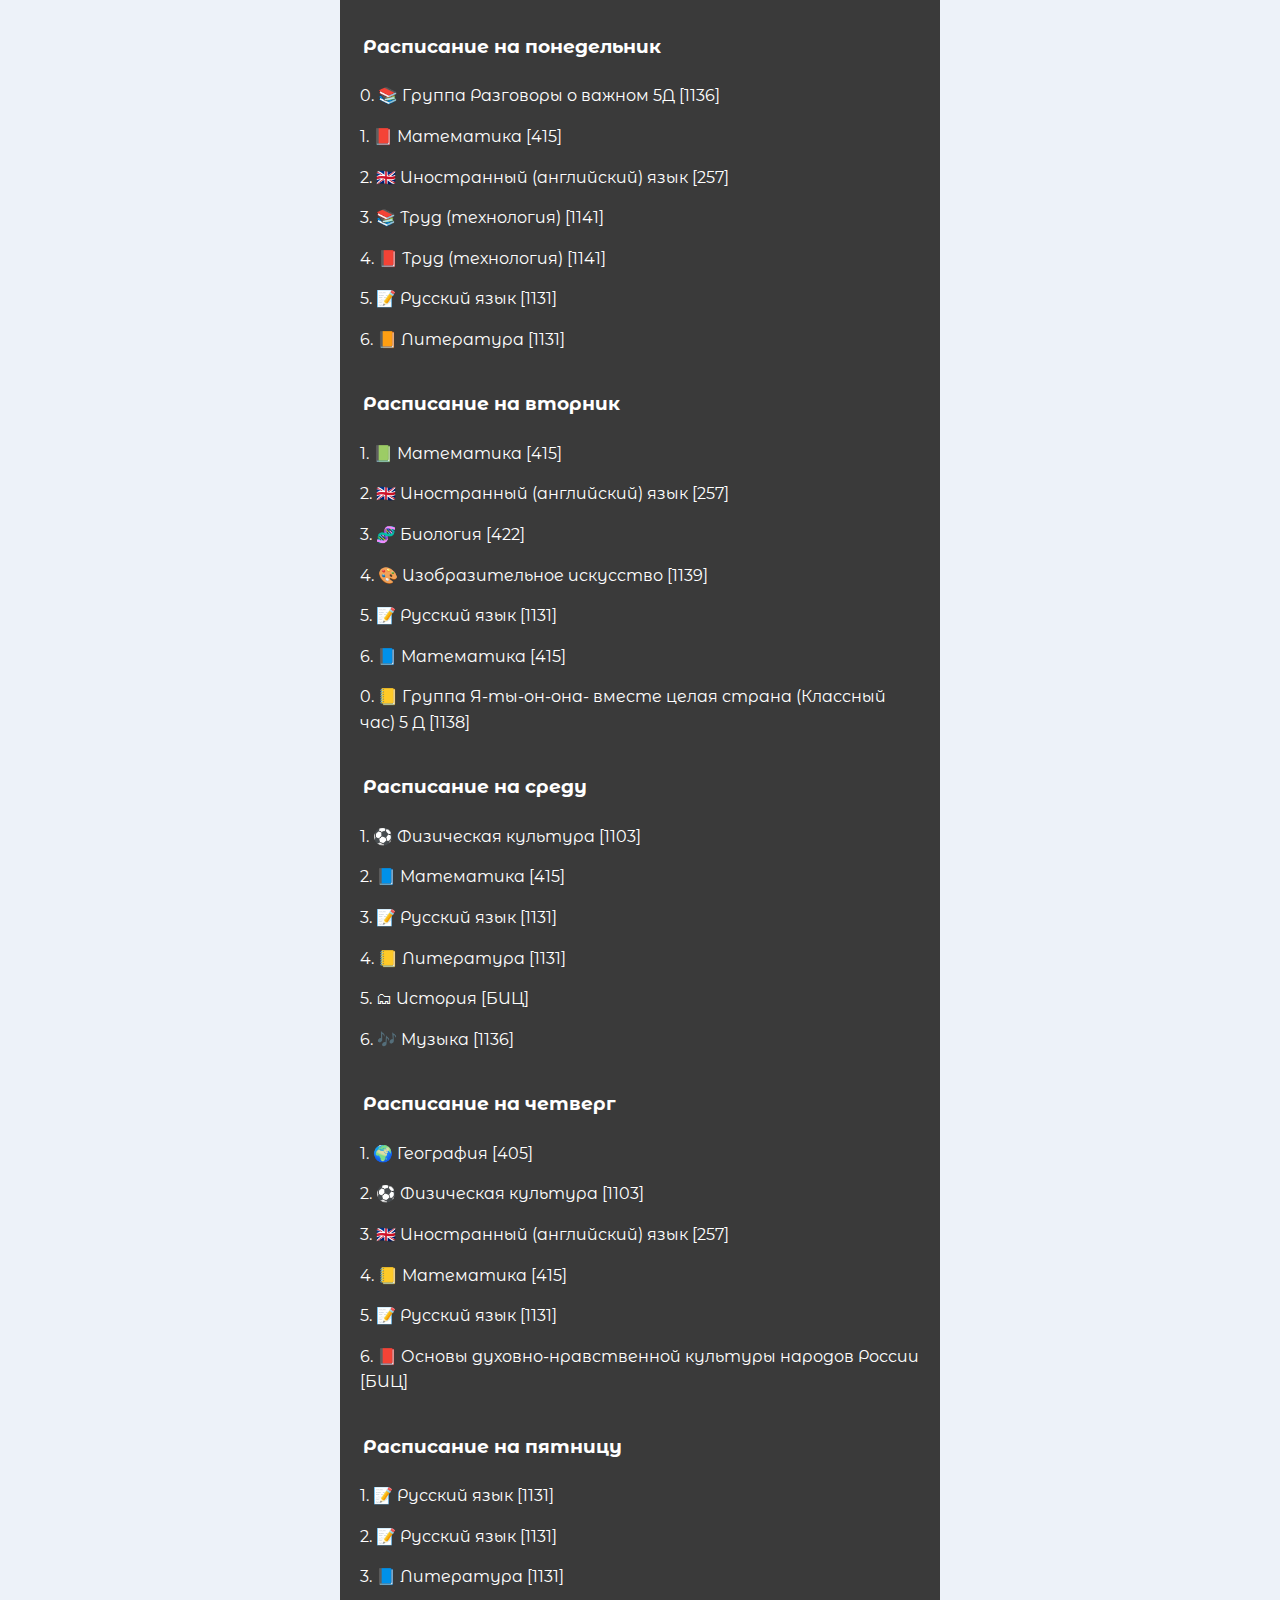
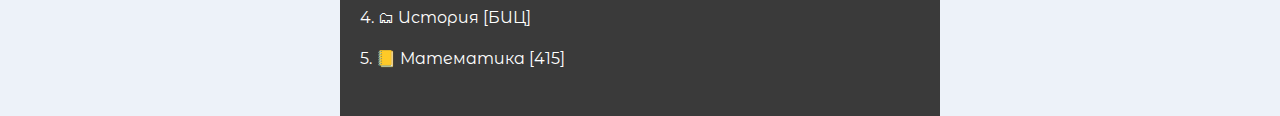
<file: index.html>
<html lang="ru" prefix="og: http://ogp.me/ns#">

<head>
    <meta charset="utf-8">
    <meta http-equiv="X-UA-Compatible" content="IE=edge">
    <meta name="viewport" content="width=device-width, initial-scale=1">
    <meta name="csrf-token"
        content="[base64]">
    <title>Расписание</title>
    <meta property="og:site_name" content="Расписание">
    <meta property="og:type" content="website">
    <link
        href="https://fonts.googleapis.com/css2?family=Amatic+SC:wght@400;700&amp;family=Caveat:wght@400;700&amp;family=Comfortaa:wght@300;400;500;600;700&amp;family=Kelly+Slab&amp;family=Lobster&amp;family=Merriweather:ital,wght@0,300;0,400;0,700;0,900;1,300;1,400;1,700;1,900&amp;family=Montserrat+Alternates:ital,wght@0,100;0,200;0,300;0,400;0,500;0,600;0,700;0,800;0,900;1,100;1,200;1,300;1,400;1,500;1,600;1,700;1,800;1,900&amp;family=Open+Sans+Condensed:ital,wght@0,300;0,700;1,300&amp;family=Open+Sans:ital,wght@0,300;0,400;0,600;0,700;0,800;1,300;1,400;1,600;1,700;1,800&amp;family=Oswald:wght@200;300;400;500;600;700&amp;family=PT+Mono&amp;family=Pacifico&amp;family=Pangolin&amp;family=Roboto:ital,wght@0,100;0,300;0,400;0,500;0,700;0,900;1,100;1,300;1,400;1,500;1,700;1,900&amp;display=swap"
        rel="stylesheet">
<link rel="icon" href="photo_2024-09-26_21-57-57.png" type="image/x-icon">

    <link href="style.css" rel="stylesheet">
</head>

<body>
    <div class="land">
        <div class="p-fC2">
            <div>
                <div class="a-fC2-a">
                    <p>Расписание на понедельник</p>
                </div> <!----> <!---->
            </div>
            <div>
                <div class="a-fC2-b">
                    <p>0. 📚 Группа Разговоры о важном 5Д [1136]</p>
                    <p>1. 📕 Математика [415]</p>
                    <p>2. 🇬🇧 Иностранный (английский) язык [257]</p>
                    <p>3. 📚 Труд (технология) [1141]</p>
                    <p>4. 📕 Труд (технология) [1141]</p>
                    <p>5. 📝 Русский язык [1131]</p>
                    <p>6. 📙 Литература [1131]</p>
                    <p></p>
                </div> <!----> <!---->
            </div>
            <div>
                <div class="a-fC2-c">
                    <p>Расписание на вторник</p>
                </div> <!----> <!---->
            </div>
            <div>
                <div class="a-fC2-d">
                    <p>1. 📗 Математика [415]</p>
                    <p>2. 🇬🇧 Иностранный (английский) язык [257]</p>
                    <p>3. 🧬 Биология [422]</p>
                    <p>4. 🎨 Изобразительное искусство [1139]</p>
                    <p>5. 📝 Русский язык [1131]</p>
                    <p>6. 📘 Математика [415]</p>
                    <p>0. 📒 Группа Я-ты-он-она- вместе целая страна (Классный час) 5 Д [1138]</p>
                    <p></p>
                </div> <!----> <!---->
            </div>
            <div>
                <div class="a-fC2-e">
                    <p>Расписание на среду</p>
                </div> <!----> <!---->
            </div>
            <div>
                <div class="a-fC2-f">
                    <p>1. ⚽️ Физическая культура [1103]</p>
                    <p>2. 📘 Математика [415]</p>
                    <p>3. 📝 Русский язык [1131]</p>
                    <p>4. 📒 Литература [1131]</p>
                    <p>5. 🗂 История [БИЦ]</p>
                    <p>6. 🎶 Музыка [1136]</p>
                    <p></p>
                </div> <!----> <!---->
            </div>
            <div>
                <div class="a-fC2-g">
                    <p>Расписание на четверг</p>
                </div> <!----> <!---->
            </div>
            <div>
                <div class="a-fC2-h">
                    <p>1. 🌍 География [405]</p>
                    <p>2. ⚽️ Физическая культура [1103]</p>
                    <p>3. 🇬🇧 Иностранный (английский) язык [257]</p>
                    <p>4. 📒 Математика [415]</p>
                    <p>5. 📝 Русский язык [1131]</p>
                    <p>6. 📕 Основы духовно-нравственной культуры народов России [БИЦ]</p>
                    <p></p>
                </div> <!----> <!---->
            </div>
            <div>
                <div class="a-fC2-i">
                    <p>Расписание на пятницу</p>
                </div> <!----> <!---->
            </div>
            <div>
                <div class="a-fC2-j">
                    <p>1. 📝 Русский язык [1131]</p>
                    <p>2. 📝 Русский язык [1131]</p>
                    <p>3. 📘 Литература [1131]</p>
                    <p>4. 🗂 История [БИЦ]</p>
                    <p>5. 📒 Математика [415]</p>
                    <p></p>
                </div> <!----> <!---->
            </div>
           
            </div>
        </div>
    </div>

</body>

</html>
</file>
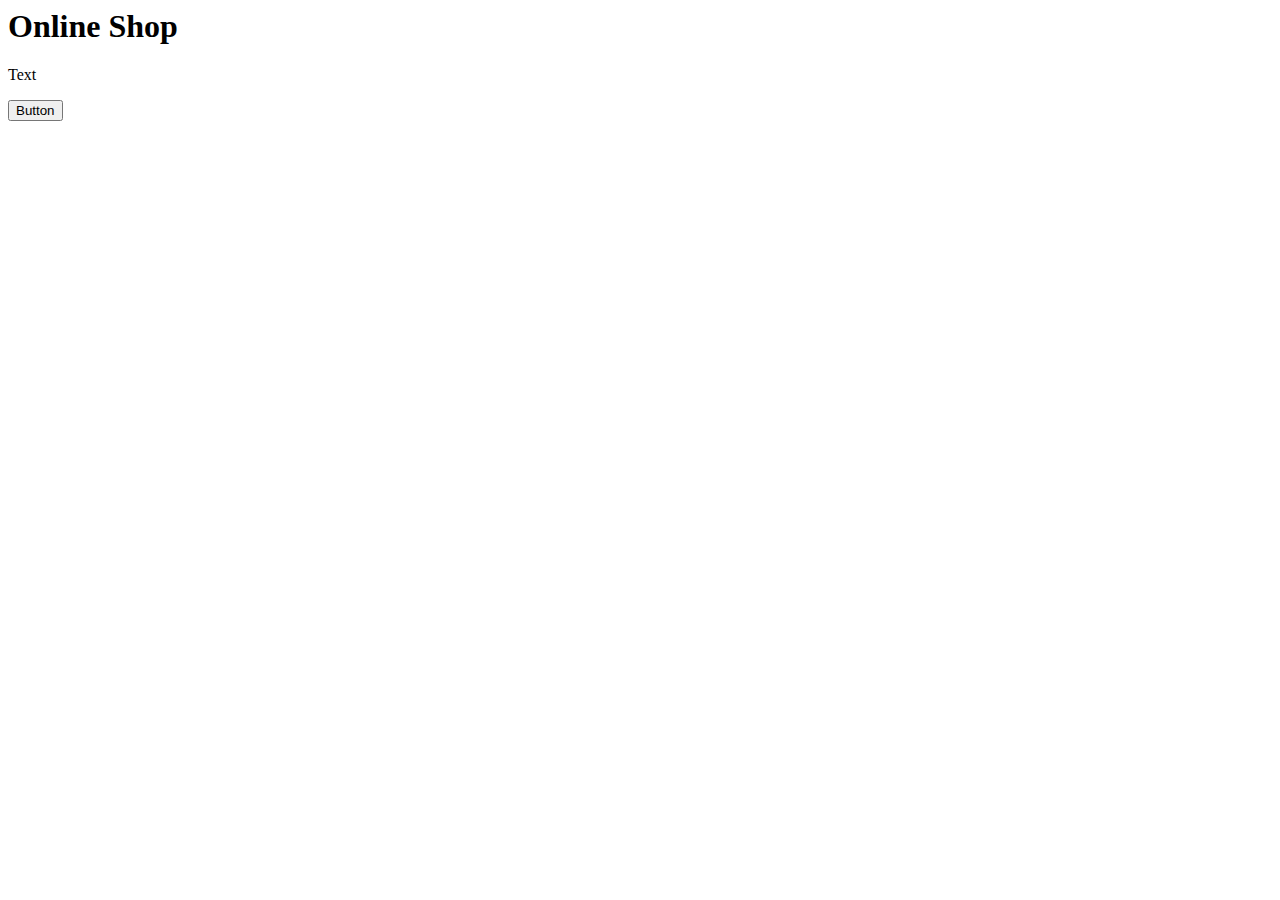
<file: telegrma.html>
<html>
<head>

</head>
<body>
<div id="main">
    <h1>Online Shop</h1>
    <p>Text</p>
    <button id="button">Button</button>
    <script src="https://telegram.org/js/telegram-web-app.js?57"></script>
</div>
</body>
</html>
</file>
<file: style.css>
.p-fC1 {
    background: rgb(58, 58, 58);
    padding: 1.25em 0;
    font: -apple-system, BlinkMacSystemFont, Roboto, Open Sans, Helvetica Neue, "Noto Sans Armenian", "Noto Sans Bengali", "Noto Sans Cherokee", "Noto Sans Devanagari", "Noto Sans Ethiopic", "Noto Sans Georgian", "Noto Sans Hebrew", "Noto Sans Kannada", "Noto Sans Khmer", "Noto Sans Lao", "Noto Sans Osmanya", "Noto Sans Tamil", "Noto Sans Telugu", "Noto Sans Thai", sans-serif;
}

.a-fC1-a {
    text-align: left;
    color: rgb(255, 255, 255);
    font-size: 1.5em;
    font-family: "Montserrat Alternates", sans-serif;
    padding: 0.625em 1.25em;
    font-weight: bold;
}

.a-fC1-a p:last-child {
    margin-bottom: 0;
}

.a-fC1-a p:first-child {
    margin-top: 0;
}

.a-fC1-a p {
    line-height: 1.6em;
    margin: 15px 0;
}

.a-fC1-b {
    padding: 0.625em 1.25em;
}

.a-fC1-b-a {
    padding: 0.75em;
    height: 2.5em;
    font-size: 1em;
    line-height: 2.5em;
    border-radius: 0.6125em;
    background: rgb(109, 109, 109);
    color: rgba(255, 255, 255, 1);
    box-shadow: 0em 0em 0em 0em rgba(0, 0, 0, 1);
    border-top: 0;
    border-right: 0;
    border-bottom: 0;
    border-left: 0;
    width: 100%;
    margin-bottom: 0.625em;
}

.a-fC1-b-b {
    padding: 0.75em;
    height: 2.5em;
    font-size: 1em;
    line-height: 2.5em;
    border-radius: 0.6125em;
    background: rgb(109, 109, 109);
    color: rgba(255, 255, 255, 1);
    box-shadow: 0em 0em 0em 0em rgba(0, 0, 0, 1);
    border-top: 0;
    border-right: 0;
    border-bottom: 0;
    border-left: 0;
    width: 100%;
}

.a-fC1-c {
    text-align: left;
    color: rgba(255, 255, 255, 1);
    font-size: 1em;
    font-family: -apple-system, BlinkMacSystemFont, Roboto, Open Sans, Helvetica Neue, "Noto Sans Armenian", "Noto Sans Bengali", "Noto Sans Cherokee", "Noto Sans Devanagari", "Noto Sans Ethiopic", "Noto Sans Georgian", "Noto Sans Hebrew", "Noto Sans Kannada", "Noto Sans Khmer", "Noto Sans Lao", "Noto Sans Osmanya", "Noto Sans Tamil", "Noto Sans Telugu", "Noto Sans Thai", sans-serif;
    padding: 0.625em 1.25em;
}

.a-fC1-c p:last-child {
    margin-bottom: 0;
}

.a-fC1-c p:first-child {
    margin-top: 0;
}

.a-fC1-c p {
    line-height: 1.6em;
    margin: 15px 0;
}

.a-fC1-d {
    text-align: left;
    color: rgba(255, 255, 255, 1);
    font-size: 1em;
    font-family: -apple-system, BlinkMacSystemFont, Roboto, Open Sans, Helvetica Neue, "Noto Sans Armenian", "Noto Sans Bengali", "Noto Sans Cherokee", "Noto Sans Devanagari", "Noto Sans Ethiopic", "Noto Sans Georgian", "Noto Sans Hebrew", "Noto Sans Kannada", "Noto Sans Khmer", "Noto Sans Lao", "Noto Sans Osmanya", "Noto Sans Tamil", "Noto Sans Telugu", "Noto Sans Thai", sans-serif;
    padding: 0.625em 1.25em;
}

.a-fC1-d p:last-child {
    margin-bottom: 0;
}

.a-fC1-d p:first-child {
    margin-top: 0;
}

.a-fC1-d p {
    line-height: 1.6em;
    margin: 15px 0;
}

.a-fC1-e {
    text-align: left;
    color: rgba(255, 255, 255, 1);
    font-size: 1em;
    font-family: -apple-system, BlinkMacSystemFont, Roboto, Open Sans, Helvetica Neue, "Noto Sans Armenian", "Noto Sans Bengali", "Noto Sans Cherokee", "Noto Sans Devanagari", "Noto Sans Ethiopic", "Noto Sans Georgian", "Noto Sans Hebrew", "Noto Sans Kannada", "Noto Sans Khmer", "Noto Sans Lao", "Noto Sans Osmanya", "Noto Sans Tamil", "Noto Sans Telugu", "Noto Sans Thai", sans-serif;
    padding: 0.625em 1.25em;
}

.a-fC1-e p:last-child {
    margin-bottom: 0;
}

.a-fC1-e p:first-child {
    margin-top: 0;
}

.a-fC1-e p {
    line-height: 1.6em;
    margin: 15px 0;
}

.a-fC1-f {
    text-align: left;
    color: rgba(255, 255, 255, 1);
    font-size: 1em;
    font-family: -apple-system, BlinkMacSystemFont, Roboto, Open Sans, Helvetica Neue, "Noto Sans Armenian", "Noto Sans Bengali", "Noto Sans Cherokee", "Noto Sans Devanagari", "Noto Sans Ethiopic", "Noto Sans Georgian", "Noto Sans Hebrew", "Noto Sans Kannada", "Noto Sans Khmer", "Noto Sans Lao", "Noto Sans Osmanya", "Noto Sans Tamil", "Noto Sans Telugu", "Noto Sans Thai", sans-serif;
    padding: 0.625em 1.25em;
}

.a-fC1-f p:last-child {
    margin-bottom: 0;
}

.a-fC1-f p:first-child {
    margin-top: 0;
}

.a-fC1-f p {
    line-height: 1.6em;
    margin: 15px 0;
}

.a-fC1-g {
    text-align: left;
    color: rgba(255, 255, 255, 1);
    font-size: 1em;
    font-family: -apple-system, BlinkMacSystemFont, Roboto, Open Sans, Helvetica Neue, "Noto Sans Armenian", "Noto Sans Bengali", "Noto Sans Cherokee", "Noto Sans Devanagari", "Noto Sans Ethiopic", "Noto Sans Georgian", "Noto Sans Hebrew", "Noto Sans Kannada", "Noto Sans Khmer", "Noto Sans Lao", "Noto Sans Osmanya", "Noto Sans Tamil", "Noto Sans Telugu", "Noto Sans Thai", sans-serif;
    padding: 0.625em 1.25em;
}

.a-fC1-g p:last-child {
    margin-bottom: 0;
}

.a-fC1-g p:first-child {
    margin-top: 0;
}

.a-fC1-g p {
    line-height: 1.6em;
    margin: 15px 0;
}

.a-fC1-h {
    text-align: left;
    color: rgba(255, 255, 255, 1);
    font-size: 1em;
    font-family: -apple-system, BlinkMacSystemFont, Roboto, Open Sans, Helvetica Neue, "Noto Sans Armenian", "Noto Sans Bengali", "Noto Sans Cherokee", "Noto Sans Devanagari", "Noto Sans Ethiopic", "Noto Sans Georgian", "Noto Sans Hebrew", "Noto Sans Kannada", "Noto Sans Khmer", "Noto Sans Lao", "Noto Sans Osmanya", "Noto Sans Tamil", "Noto Sans Telugu", "Noto Sans Thai", sans-serif;
    padding: 0.625em 1.25em;
}

.a-fC1-h p:last-child {
    margin-bottom: 0;
}

.a-fC1-h p:first-child {
    margin-top: 0;
}

.a-fC1-h p {
    line-height: 1.6em;
    margin: 15px 0;
}

.a-fC1-i {
    text-align: left;
    color: rgba(255, 255, 255, 1);
    font-size: 1em;
    font-family: -apple-system, BlinkMacSystemFont, Roboto, Open Sans, Helvetica Neue, "Noto Sans Armenian", "Noto Sans Bengali", "Noto Sans Cherokee", "Noto Sans Devanagari", "Noto Sans Ethiopic", "Noto Sans Georgian", "Noto Sans Hebrew", "Noto Sans Kannada", "Noto Sans Khmer", "Noto Sans Lao", "Noto Sans Osmanya", "Noto Sans Tamil", "Noto Sans Telugu", "Noto Sans Thai", sans-serif;
    padding: 0.625em 1.25em;
}

.a-fC1-i p:last-child {
    margin-bottom: 0;
}

.a-fC1-i p:first-child {
    margin-top: 0;
}

.a-fC1-i p {
    line-height: 1.6em;
    margin: 15px 0;
}

.a-fC1-j {
    text-align: left;
    color: rgba(255, 255, 255, 1);
    font-size: 1em;
    font-family: -apple-system, BlinkMacSystemFont, Roboto, Open Sans, Helvetica Neue, "Noto Sans Armenian", "Noto Sans Bengali", "Noto Sans Cherokee", "Noto Sans Devanagari", "Noto Sans Ethiopic", "Noto Sans Georgian", "Noto Sans Hebrew", "Noto Sans Kannada", "Noto Sans Khmer", "Noto Sans Lao", "Noto Sans Osmanya", "Noto Sans Tamil", "Noto Sans Telugu", "Noto Sans Thai", sans-serif;
    padding: 0.625em 1.25em;
}

.a-fC1-j p:last-child {
    margin-bottom: 0;
}

.a-fC1-j p:first-child {
    margin-top: 0;
}

.a-fC1-j p {
    line-height: 1.6em;
    margin: 15px 0;
}

.a-fC1-k {
    text-align: left;
    color: rgba(255, 255, 255, 1);
    font-size: 1em;
    font-family: -apple-system, BlinkMacSystemFont, Roboto, Open Sans, Helvetica Neue, "Noto Sans Armenian", "Noto Sans Bengali", "Noto Sans Cherokee", "Noto Sans Devanagari", "Noto Sans Ethiopic", "Noto Sans Georgian", "Noto Sans Hebrew", "Noto Sans Kannada", "Noto Sans Khmer", "Noto Sans Lao", "Noto Sans Osmanya", "Noto Sans Tamil", "Noto Sans Telugu", "Noto Sans Thai", sans-serif;
    padding: 0.625em 1.25em;
}

.a-fC1-k p:last-child {
    margin-bottom: 0;
}

.a-fC1-k p:first-child {
    margin-top: 0;
}

.a-fC1-k p {
    line-height: 1.6em;
    margin: 15px 0;
}

.a-fC1-l {
    text-align: left;
    color: rgba(255, 255, 255, 1);
    font-size: 1em;
    font-family: -apple-system, BlinkMacSystemFont, Roboto, Open Sans, Helvetica Neue, "Noto Sans Armenian", "Noto Sans Bengali", "Noto Sans Cherokee", "Noto Sans Devanagari", "Noto Sans Ethiopic", "Noto Sans Georgian", "Noto Sans Hebrew", "Noto Sans Kannada", "Noto Sans Khmer", "Noto Sans Lao", "Noto Sans Osmanya", "Noto Sans Tamil", "Noto Sans Telugu", "Noto Sans Thai", sans-serif;
    padding: 0.625em 1.25em;
}

.a-fC1-l p:last-child {
    margin-bottom: 0;
}

.a-fC1-l p:first-child {
    margin-top: 0;
}

.a-fC1-l p {
    line-height: 1.6em;
    margin: 15px 0;
}

.a-fC1-m {
    text-align: left;
    color: rgba(255, 255, 255, 1);
    font-size: 1em;
    font-family: -apple-system, BlinkMacSystemFont, Roboto, Open Sans, Helvetica Neue, "Noto Sans Armenian", "Noto Sans Bengali", "Noto Sans Cherokee", "Noto Sans Devanagari", "Noto Sans Ethiopic", "Noto Sans Georgian", "Noto Sans Hebrew", "Noto Sans Kannada", "Noto Sans Khmer", "Noto Sans Lao", "Noto Sans Osmanya", "Noto Sans Tamil", "Noto Sans Telugu", "Noto Sans Thai", sans-serif;
    padding: 0.625em 1.25em;
}

.a-fC1-m p:last-child {
    margin-bottom: 0;
}

.a-fC1-m p:first-child {
    margin-top: 0;
}

.a-fC1-m p {
    line-height: 1.6em;
    margin: 15px 0;
}

.a-fC1-n {
    text-align: left;
    color: rgba(255, 255, 255, 1);
    font-size: 1em;
    font-family: -apple-system, BlinkMacSystemFont, Roboto, Open Sans, Helvetica Neue, "Noto Sans Armenian", "Noto Sans Bengali", "Noto Sans Cherokee", "Noto Sans Devanagari", "Noto Sans Ethiopic", "Noto Sans Georgian", "Noto Sans Hebrew", "Noto Sans Kannada", "Noto Sans Khmer", "Noto Sans Lao", "Noto Sans Osmanya", "Noto Sans Tamil", "Noto Sans Telugu", "Noto Sans Thai", sans-serif;
    padding: 0.625em 1.25em;
}

.a-fC1-n p:last-child {
    margin-bottom: 0;
}

.a-fC1-n p:first-child {
    margin-top: 0;
}

.a-fC1-n p {
    line-height: 1.6em;
    margin: 15px 0;
}

.p-fC2 {
    background: rgb(58, 58, 58);
    padding: 1.25em 0;
    font: "Montserrat Alternates", sans-serif;
}

.a-fC2-a {
    text-align: left;
    color: rgba(255, 255, 255, 1);
    font-size: 1.17em;
    font-family: "Montserrat Alternates", sans-serif;
    padding: 0.625em 1.25em;
    font-weight: bold;
}

.a-fC2-a p:last-child {
    margin-bottom: 0;
}

.a-fC2-a p:first-child {
    margin-top: 0;
}

.a-fC2-a p {
    line-height: 1.6em;
    margin: 15px 0;
}

.a-fC2-b {
    text-align: left;
    color: rgba(255, 255, 255, 1);
    font-size: 1em;
    font-family: "Montserrat Alternates", sans-serif;
    padding: 0.625em 1.25em;
}

.a-fC2-b p:last-child {
    margin-bottom: 0;
}

.a-fC2-b p:first-child {
    margin-top: 0;
}

.a-fC2-b p {
    line-height: 1.6em;
    margin: 15px 0;
}

.a-fC2-c {
    text-align: left;
    color: rgba(255, 255, 255, 1);
    font-size: 1.17em;
    font-family: "Montserrat Alternates", sans-serif;
    padding: 0.625em 1.25em;
    font-weight: bold;
}

.a-fC2-c p:last-child {
    margin-bottom: 0;
}

.a-fC2-c p:first-child {
    margin-top: 0;
}

.a-fC2-c p {
    line-height: 1.6em;
    margin: 15px 0;
}

.a-fC2-d {
    text-align: left;
    color: rgba(255, 255, 255, 1);
    font-size: 1em;
    font-family: "Montserrat Alternates", sans-serif;
    padding: 0.625em 1.25em;
}

.a-fC2-d p:last-child {
    margin-bottom: 0;
}

.a-fC2-d p:first-child {
    margin-top: 0;
}

.a-fC2-d p {
    line-height: 1.6em;
    margin: 15px 0;
}

.a-fC2-e {
    text-align: left;
    color: rgba(255, 255, 255, 1);
    font-size: 1.17em;
    font-family: "Montserrat Alternates", sans-serif;
    padding: 0.625em 1.25em;
    font-weight: bold;
}

.a-fC2-e p:last-child {
    margin-bottom: 0;
}

.a-fC2-e p:first-child {
    margin-top: 0;
}

.a-fC2-e p {
    line-height: 1.6em;
    margin: 15px 0;
}

.a-fC2-f {
    text-align: left;
    color: rgba(255, 255, 255, 1);
    font-size: 1em;
    font-family: "Montserrat Alternates", sans-serif;
    padding: 0.625em 1.25em;
}

.a-fC2-f p:last-child {
    margin-bottom: 0;
}

.a-fC2-f p:first-child {
    margin-top: 0;
}

.a-fC2-f p {
    line-height: 1.6em;
    margin: 15px 0;
}

.a-fC2-g {
    text-align: left;
    color: rgba(255, 255, 255, 1);
    font-size: 1.17em;
    font-family: "Montserrat Alternates", sans-serif;
    padding: 0.625em 1.25em;
    font-weight: bold;
}

.a-fC2-g p:last-child {
    margin-bottom: 0;
}

.a-fC2-g p:first-child {
    margin-top: 0;
}

.a-fC2-g p {
    line-height: 1.6em;
    margin: 15px 0;
}

.a-fC2-h {
    text-align: left;
    color: rgba(255, 255, 255, 1);
    font-size: 1em;
    font-family: "Montserrat Alternates", sans-serif;
    padding: 0.625em 1.25em;
}

.a-fC2-h p:last-child {
    margin-bottom: 0;
}

.a-fC2-h p:first-child {
    margin-top: 0;
}

.a-fC2-h p {
    line-height: 1.6em;
    margin: 15px 0;
}

.a-fC2-i {
    text-align: left;
    color: rgba(255, 255, 255, 1);
    font-size: 1.17em;
    font-family: "Montserrat Alternates", sans-serif;
    padding: 0.625em 1.25em;
    font-weight: bold;
}

.a-fC2-i p:last-child {
    margin-bottom: 0;
}

.a-fC2-i p:first-child {
    margin-top: 0;
}

.a-fC2-i p {
    line-height: 1.6em;
    margin: 15px 0;
}

.a-fC2-j {
    text-align: left;
    color: rgba(255, 255, 255, 1);
    font-size: 1em;
    font-family: "Montserrat Alternates", sans-serif;
    padding: 0.625em 1.25em;
}

.a-fC2-j p:last-child {
    margin-bottom: 0;
}

.a-fC2-j p:first-child {
    margin-top: 0;
}

.a-fC2-j p {
    line-height: 1.6em;
    margin: 15px 0;
}

.a-fC2-k {
    width: 100%;
    height: 100%;
    border-radius: 0;
}

.b-fC2-k {
    padding: 0.625em 1.25em;
}

.p-fC3 {
    background: rgb(58, 58, 58);
    padding: 1.25em 0;
    font: "Montserrat Alternates", sans-serif;
}

.a-fC3-a {
    text-align: left;
    color: rgb(255, 255, 255);
    font-size: 1.17em;
    font-family: "Montserrat Alternates", sans-serif;
    padding: 0.625em 1.25em;
    font-weight: bold;
}

.a-fC3-a p:last-child {
    margin-bottom: 0;
}

.a-fC3-a p:first-child {
    margin-top: 0;
}

.a-fC3-a p {
    line-height: 1.6em;
    margin: 15px 0;
}

.a-fC3-b {
    text-align: left;
    color: rgba(255, 255, 255, 1);
    font-size: 1em;
    font-family: "Montserrat Alternates", sans-serif;
    padding: 0.625em 1.25em;
}

.a-fC3-b p:last-child {
    margin-bottom: 0;
}

.a-fC3-b p:first-child {
    margin-top: 0;
}

.a-fC3-b p {
    line-height: 1.6em;
    margin: 15px 0;
}

.a-fC3-c {
    text-align: left;
    color: rgba(255, 255, 255, 1);
    font-size: 1em;
    font-family: "Montserrat Alternates", sans-serif;
    padding: 0.625em 1.25em;
}

.a-fC3-c p:last-child {
    margin-bottom: 0;
}

.a-fC3-c p:first-child {
    margin-top: 0;
}

.a-fC3-c p {
    line-height: 1.6em;
    margin: 15px 0;
}

/*! normalize.css v8.0.1 | MIT License | github.com/necolas/normalize.css */
html {
    line-height: 1.15;
    -webkit-text-size-adjust: 100%
}

body {
    margin: 0
}

main {
    display: block
}

h1 {
    font-size: 2em;
    margin: .67em 0
}

hr {
    box-sizing: content-box;
    height: 0;
    overflow: visible
}

pre {
    font-family: monospace, monospace;
    font-size: 1em
}

a {
    background-color: transparent
}

abbr[title] {
    border-bottom: none;
    text-decoration: underline;
    -webkit-text-decoration: underline dotted;
    text-decoration: underline dotted
}

b,
strong {
    font-weight: bolder
}

code,
kbd,
samp {
    font-family: monospace, monospace;
    font-size: 1em
}

small {
    font-size: 80%
}

sub,
sup {
    font-size: 75%;
    line-height: 0;
    position: relative;
    vertical-align: baseline
}

sub {
    bottom: -.25em
}

sup {
    top: -.5em
}

img {
    border-style: none
}

button,
input,
optgroup,
select,
textarea {
    font-family: inherit;
    font-size: 100%;
    line-height: 1.15;
    margin: 0
}

button,
input {
    overflow: visible
}

button,
select {
    text-transform: none
}

[type=button],
[type=reset],
[type=submit],
button {
    -webkit-appearance: button
}

[type=button]::-moz-focus-inner,
[type=reset]::-moz-focus-inner,
[type=submit]::-moz-focus-inner,
button::-moz-focus-inner {
    border-style: none;
    padding: 0
}

[type=button]:-moz-focusring,
[type=reset]:-moz-focusring,
[type=submit]:-moz-focusring,
button:-moz-focusring {
    outline: 1px dotted ButtonText
}

fieldset {
    padding: .35em .75em .625em
}

legend {
    box-sizing: border-box;
    color: inherit;
    display: table;
    max-width: 100%;
    padding: 0;
    white-space: normal
}

progress {
    vertical-align: baseline
}

textarea {
    overflow: auto
}

[type=checkbox],
[type=radio] {
    box-sizing: border-box;
    padding: 0
}

[type=number]::-webkit-inner-spin-button,
[type=number]::-webkit-outer-spin-button {
    height: auto
}

[type=search] {
    -webkit-appearance: textfield;
    outline-offset: -2px
}

[type=search]::-webkit-search-decoration {
    -webkit-appearance: none
}

::-webkit-file-upload-button {
    -webkit-appearance: button;
    font: inherit
}

details {
    display: block
}

summary {
    display: list-item
}

[hidden],
template {
    display: none
}

* {
    box-sizing: border-box
}

body {
    background: #edf2f9;
    font-size: 16px;
    line-height: 1.5;
    font-family: -apple-system, BlinkMacSystemFont, Roboto, Open Sans, Helvetica Neue, Noto Sans Armenian, Noto Sans Bengali, Noto Sans Cherokee, Noto Sans Devanagari, Noto Sans Ethiopic, Noto Sans Georgian, Noto Sans Hebrew, Noto Sans Kannada, Noto Sans Khmer, Noto Sans Lao, Noto Sans Osmanya, Noto Sans Tamil, Noto Sans Telugu, Noto Sans Thai, sans-serif
}

a {
    text-decoration: none;
    color: #409eff
}

a:hover {
    text-decoration: underline
}

blockquote {
    background: hsla(0, 0%, 100%, .3);
    color: #fff;
    border-left: 3px solid hsla(0, 0%, 100%, .3);
    padding: .8em 1em;
    line-height: 1.6;
    border-radius: 0 5px 5px 0;
    margin: 0
}

.land {
    max-width: 600px;
    margin: 0 auto
}

.land__copyright {
    font-size: .875em;
    padding: 1em 0;
    text-align: center;
    color: #757575
}

.land_bright blockquote {
    background: rgba(0, 0, 0, .1);
    color: #000;
    border-color: rgba(0, 0, 0, .1)
}

.w100 {
    width: 100%
}

.dib {
    display: inline-block
}

.ovh {
    overflow: hidden
}

.jcc {
    justify-content: center
}

.dfx {
    display: flex
}

.db {
    display: block
}

.btn,
.tdn,
.tdn:hover {
    text-decoration: none
}

.btn {
    display: flex;
    justify-content: center;
    align-items: center;
    white-space: nowrap;
    transition: all .2s;
    outline: none;
    border: 0;
    box-shadow: none;
    padding: 0;
    margin: 0;
    cursor: pointer;
    overflow: hidden
}

.btn:hover {
    text-decoration: none
}

.btn span {
    width: 100%;
    white-space: nowrap;
    text-overflow: ellipsis;
    overflow: hidden;
    text-align: center
}

.font-amatic-sc {
    font-family: Amatic SC, cursive
}

.font-caveat {
    font-family: Caveat, cursive
}

.font-comfortaa {
    font-family: Comfortaa, cursive
}

.font-kelly-slab {
    font-family: Kelly Slab, cursive
}

.font-lobster {
    font-family: Lobster, cursive
}

.font-merriweather {
    font-family: Merriweather, serif
}

.font-montserrat-alternates {
    font-family: Montserrat Alternates, sans-serif
}

.font-open-sans {
    font-family: Open Sans, sans-serif
}

.font-open-sans-condensed {
    font-family: Open Sans Condensed, sans-serif
}

.font-oswald {
    font-family: Oswald, sans-serif
}

.font-pacifico {
    font-family: Pacifico, cursive
}

.font-pangolin {
    font-family: Pangolin, cursive
}

.font-pt-mono {
    font-family: PT Mono, monospace
}

.font-roboto {
    font-family: Roboto, sans-serif
}

.loader__spinner {
    -webkit-animation: loaderRotator 1.4s linear infinite;
    animation: loaderRotator 1.4s linear infinite
}

.loader__path {
    stroke-dasharray: 187;
    stroke-dashoffset: 0;
    transform-origin: center;
    stroke: #409eff;
    -webkit-animation: loaderDash 1.4s ease-in-out infinite;
    animation: loaderDash 1.4s ease-in-out infinite
}

@-webkit-keyframes loaderRotator {
    0% {
        transform: rotate(0deg)
    }

    to {
        transform: rotate(270deg)
    }
}

@keyframes loaderRotator {
    0% {
        transform: rotate(0deg)
    }

    to {
        transform: rotate(270deg)
    }
}

@-webkit-keyframes loaderDash {
    0% {
        stroke-dashoffset: 187
    }

    50% {
        stroke-dashoffset: 46.75;
        transform: rotate(135deg)
    }

    to {
        stroke-dashoffset: 187;
        transform: rotate(450deg)
    }
}

@keyframes loaderDash {
    0% {
        stroke-dashoffset: 187
    }

    50% {
        stroke-dashoffset: 46.75;
        transform: rotate(135deg)
    }

    to {
        stroke-dashoffset: 187;
        transform: rotate(450deg)
    }
}
</file>
